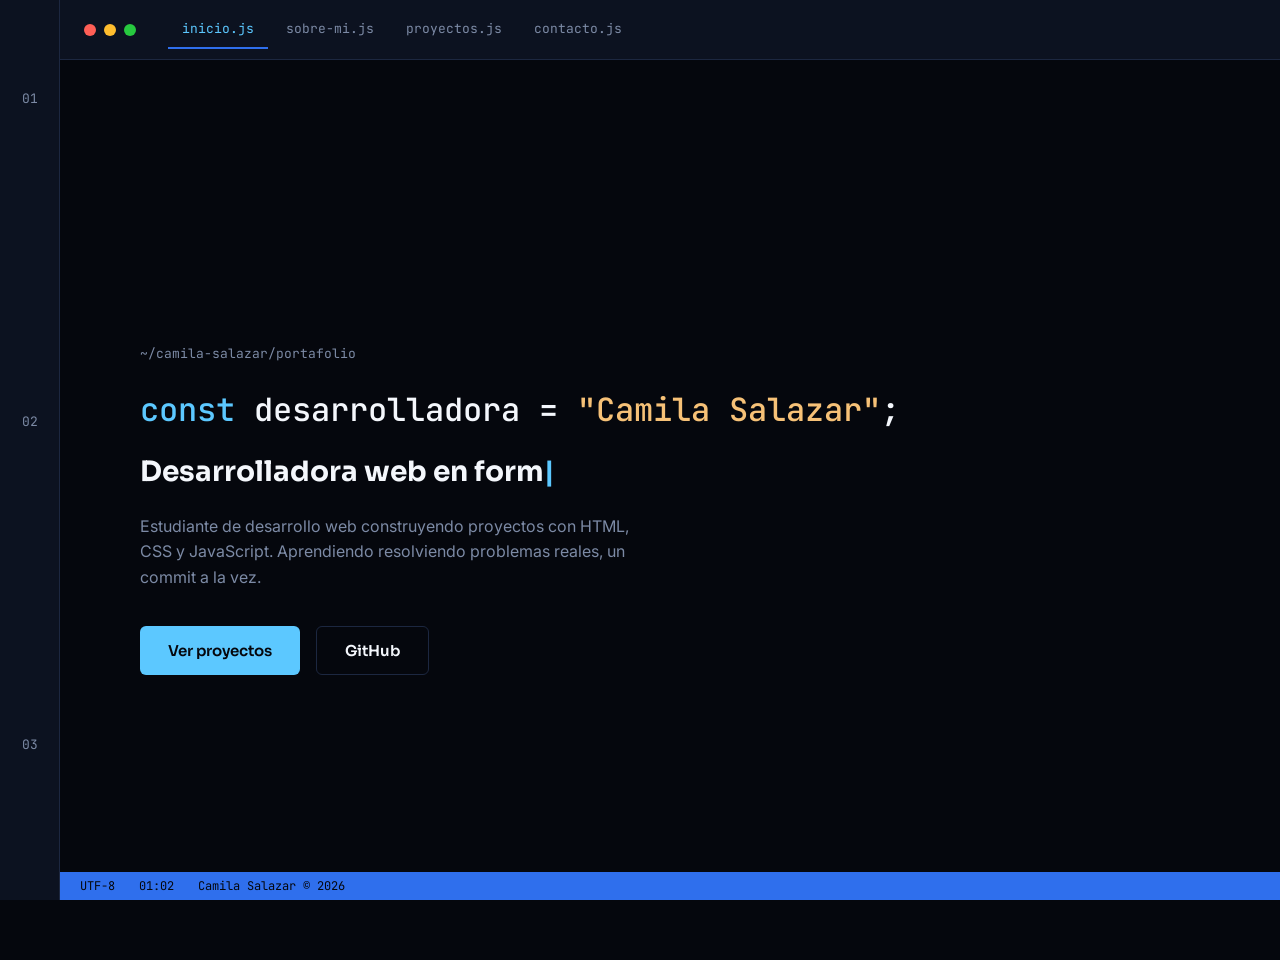
<file: index.html>
<!DOCTYPE html>
<html lang="es">
<head>
<meta charset="UTF-8">
<meta name="viewport" content="width=device-width, initial-scale=1.0">
<title>Camila Salazar - Portafolio</title>
<link rel="preconnect" href="https://fonts.googleapis.com">
<link rel="preconnect" href="https://fonts.gstatic.com" crossorigin>
<link href="https://fonts.googleapis.com/css2?family=JetBrains+Mono:wght@400;500;700&family=Sora:wght@400;600;700;800&family=Inter:wght@400;500;600&display=swap" rel="stylesheet">
<link rel="stylesheet" href="style.css">
</head>
<body>

<div class="gutter" aria-hidden="true">
  <span>01</span>
  <span>02</span>
  <span>03</span>
  <span>04</span>
</div>

<header class="topbar">
  <div class="traffic-lights">
    <span class="dot red"></span>
    <span class="dot yellow"></span>
    <span class="dot green"></span>
  </div>
  <nav class="tabs">
    <button class="tab active" data-target="inicio">inicio.js</button>
    <button class="tab" data-target="sobre-mi">sobre-mi.js</button>
    <button class="tab" data-target="proyectos">proyectos.js</button>
    <button class="tab" data-target="contacto">contacto.js</button>
  </nav>
</header>

<main>

  <section id="inicio" class="pantalla activa">
    <p class="ruta">~/camila-salazar/portafolio</p>
    <h1 class="titulo-hero">
      <span class="prompt">const</span> desarrolladora = <span class="cadena">"Camila Salazar"</span>;
    </h1>
    <p class="subtitulo">
      <span class="cursor-terminal" id="texto-rotativo"></span>
    </p>
    <p class="descripcion-hero">
      Estudiante de desarrollo web construyendo proyectos con HTML, CSS y JavaScript.
      Aprendiendo resolviendo problemas reales, un commit a la vez.
    </p>
    <div class="acciones-hero">
      <button class="boton-primario" data-target="proyectos">Ver proyectos</button>
      <a class="boton-secundario" href="https://github.com/CamilaSalazar851" target="_blank" rel="noopener">GitHub</a>
    </div>
  </section>

  <section id="sobre-mi" class="pantalla">
    <p class="etiqueta">// 02 sobre-mi</p>
    <h2 class="titulo-seccion">Sobre mí</h2>
    <div class="grid-sobre-mi">
      <div class="bloque-texto">
        <p>
          Soy estudiante de un programa de formación en desarrollo web. Trabajo construyendo
          proyectos desde cero, iterando por partes hasta que el resultado funciona y se ve bien.
        </p>
        <p>
          Me interesa el frontend con JavaScript vanilla y entender cómo conectar una interfaz
          con una base de datos real. Mi último proyecto grande usa Firebase Realtime Database
          para gestionar inventario de producción.
        </p>
      </div>
      <div class="bloque-stack">
        <p class="etiqueta-stack">tecnologias.json</p>
        <ul class="lista-stack">
          <li><span class="punto"></span>Python</li>
          <li><span class="punto"></span>HTML5</li>
          <li><span class="punto"></span>CSS3</li>
          <li><span class="punto"></span>JavaScript</li>
          <li><span class="punto"></span>Firebase Realtime Database</li>
          <li><span class="punto"></span>Git / GitHub</li>
          <li><span class="punto"></span>Web Components</li>
        </ul>
      </div>
    </div>
  </section>

  <section id="proyectos" class="pantalla">
    <p class="etiqueta">// 03 proyectos</p>
    <h2 class="titulo-seccion">Proyectos</h2>
    <div class="grid-proyectos">

      <article class="tarjeta-proyecto">
        <p class="numero-linea">01</p>
        <h3>Acme Producción</h3>
        <p class="descripcion-proyecto">
          Sistema de gestión de inventario para una planta de producción ficticia. Registro de
          producción, control de materia prima y reportes filtrables por año y mes, conectado
          a Firebase Realtime Database.
        </p>
        <div class="tags">
          <span>JavaScript</span>
          <span>Firebase</span>
          <span>Web Components</span>
        </div>
        <a class="enlace-proyecto" href="https://github.com/CamilaSalazar851" target="_blank" rel="noopener">Ver en GitHub →</a>
      </article>

      <article class="tarjeta-proyecto">
        <p class="numero-linea">02</p>
        <h3>Explorador PokéAPI</h3>
        <p class="descripcion-proyecto">
          Aplicación que consume la PokéAPI para mostrar información de Pokémon en tarjetas
          con estilo visual propio, trabajando con fetch y renderizado dinámico del DOM.
        </p>
        <div class="tags">
          <span>JavaScript</span>
          <span>API REST</span>
          <span>CSS</span>
        </div>
        <a class="enlace-proyecto" href="https://github.com/CamilaSalazar851" target="_blank" rel="noopener">Ver en GitHub →</a>
      </article>

      <article class="tarjeta-proyecto">
        <p class="numero-linea">03</p>
        <h3>Patitas Felices</h3>
        <p class="descripcion-proyecto">
          Sitio web para una fundación ficticia de rescate y adopción de animales. Diseño
          responsivo con galería tipo masonry, tarjetas de adopción y formulario de contacto.
        </p>
        <div class="tags">
          <span>HTML</span>
          <span>CSS</span>
          <span>Flexbox</span>
        </div>
        <a class="enlace-proyecto" href="https://github.com/CamilaSalazar851" target="_blank" rel="noopener">Ver en GitHub →</a>
      </article>

    </div>
  </section>

  <section id="contacto" class="pantalla">
    <p class="etiqueta">// 04 contacto</p>
    <h2 class="titulo-seccion">Contacto</h2>
    <p class="descripcion-contacto">
      Escríbeme si quieres hablar de un proyecto, una oportunidad, o simplemente comentar
      algo de código.
    </p>
    <div class="grid-contacto">
      <a class="enlace-contacto" href="mailto:tuemail@ejemplo.com">
        <span class="etiqueta-enlace">email</span>
        <span class="valor-enlace">salazarcastanedac6@gmail.com</span>
      </a>
      <a class="enlace-contacto" href="https://github.com/CamilaSalazar851" target="_blank" rel="noopener">
        <span class="etiqueta-enlace">github</span>
        <span class="valor-enlace">CamilaSalazar851</span>
      </a>
    </div>
  </section>

</main>

<footer class="statusbar">
  <span>UTF-8</span>
  <span id="reloj-status"></span>
  <span>Camila Salazar © 2026</span>
</footer>

<script src="script.js"></script>
</body>
</html>
</file>
<file: style.css>
* {
  margin: 0;
  padding: 0;
  box-sizing: border-box;
}

:root {
  --bg-void: #05070d;
  --bg-panel: #0c1220;
  --bg-panel-alto: #101a2e;
  --azul-electrico: #2f6fed;
  --azul-brillante: #5cc8ff;
  --texto-principal: #f4f7fc;
  --texto-mudo: #7c8aa5;
  --borde: #1c2740;
  --rojo-luz: #ff5f56;
  --amarillo-luz: #ffbd2e;
  --verde-luz: #27c93f;
}

html {
  scroll-behavior: smooth;
}

body {
  background: var(--bg-void);
  color: var(--texto-principal);
  font-family: 'Inter', sans-serif;
  padding-left: 60px;
  min-height: 100vh;
}

.gutter {
  position: fixed;
  top: 0;
  left: 0;
  width: 60px;
  height: 100vh;
  background: var(--bg-panel);
  border-right: 1px solid var(--borde);
  display: flex;
  flex-direction: column;
  align-items: center;
  padding-top: 90px;
  gap: 34vh;
  z-index: 5;
}

.gutter span {
  font-family: 'JetBrains Mono', monospace;
  font-size: 13px;
  color: var(--texto-mudo);
}

.topbar {
  position: fixed;
  top: 0;
  left: 60px;
  right: 0;
  height: 60px;
  background: var(--bg-panel);
  border-bottom: 1px solid var(--borde);
  display: flex;
  align-items: center;
  padding: 0 24px;
  gap: 32px;
  z-index: 10;
}

.traffic-lights {
  display: flex;
  gap: 8px;
}

.dot {
  width: 12px;
  height: 12px;
  border-radius: 50%;
}

.dot.red { background: var(--rojo-luz); }
.dot.yellow { background: var(--amarillo-luz); }
.dot.green { background: var(--verde-luz); }

.tabs {
  display: flex;
  gap: 4px;
  overflow-x: auto;
}

.tab {
  font-family: 'JetBrains Mono', monospace;
  font-size: 13px;
  color: var(--texto-mudo);
  background: transparent;
  border: none;
  border-bottom: 2px solid transparent;
  padding: 10px 14px;
  cursor: pointer;
  white-space: nowrap;
}

.tab:hover {
  color: var(--texto-principal);
}

.tab.active {
  color: var(--azul-brillante);
  border-bottom: 2px solid var(--azul-electrico);
}

main {
  padding-top: 60px;
}

.pantalla {
  min-height: 100vh;
  display: none;
  flex-direction: column;
  justify-content: center;
  padding: 60px 80px;
  max-width: 1100px;
}

.pantalla.activa {
  display: flex;
}

.ruta {
  font-family: 'JetBrains Mono', monospace;
  font-size: 13px;
  color: var(--texto-mudo);
  margin-bottom: 24px;
}

.titulo-hero {
  font-family: 'JetBrains Mono', monospace;
  font-size: 32px;
  font-weight: 500;
  line-height: 1.5;
  margin-bottom: 20px;
}

.prompt {
  color: var(--azul-brillante);
}

.cadena {
  color: #f6c177;
}

.subtitulo {
  font-family: 'Sora', sans-serif;
  font-size: 28px;
  font-weight: 700;
  color: var(--texto-principal);
  margin-bottom: 20px;
  min-height: 40px;
}

.cursor-terminal::after {
  content: "|";
  color: var(--azul-brillante);
  animation: parpadeo 1s step-end infinite;
}

@keyframes parpadeo {
  50% { opacity: 0; }
}

.descripcion-hero {
  font-size: 16px;
  color: var(--texto-mudo);
  max-width: 520px;
  line-height: 1.6;
  margin-bottom: 36px;
}

.acciones-hero {
  display: flex;
  gap: 16px;
}

.boton-primario {
  font-family: 'Sora', sans-serif;
  font-size: 15px;
  font-weight: 600;
  color: var(--bg-void);
  background: var(--azul-brillante);
  border: none;
  border-radius: 6px;
  padding: 14px 28px;
  cursor: pointer;
}

.boton-secundario {
  font-family: 'Sora', sans-serif;
  font-size: 15px;
  font-weight: 600;
  color: var(--texto-principal);
  background: transparent;
  border: 1px solid var(--borde);
  border-radius: 6px;
  padding: 14px 28px;
  text-decoration: none;
  display: inline-flex;
  align-items: center;
}

.etiqueta {
  font-family: 'JetBrains Mono', monospace;
  font-size: 13px;
  color: var(--texto-mudo);
  margin-bottom: 12px;
}

.titulo-seccion {
  font-family: 'Sora', sans-serif;
  font-size: 36px;
  font-weight: 800;
  margin-bottom: 40px;
}

.grid-sobre-mi {
  display: grid;
  grid-template-columns: 1.4fr 1fr;
  gap: 60px;
}

.bloque-texto p {
  font-size: 16px;
  line-height: 1.7;
  color: var(--texto-mudo);
  margin-bottom: 20px;
}

.bloque-stack {
  background: var(--bg-panel);
  border: 1px solid var(--borde);
  border-radius: 8px;
  padding: 24px;
}

.etiqueta-stack {
  font-family: 'JetBrains Mono', monospace;
  font-size: 13px;
  color: var(--azul-brillante);
  margin-bottom: 16px;
}

.lista-stack {
  list-style: none;
}

.lista-stack li {
  font-family: 'JetBrains Mono', monospace;
  font-size: 14px;
  color: var(--texto-principal);
  padding: 8px 0;
  display: flex;
  align-items: center;
  gap: 10px;
}

.punto {
  width: 6px;
  height: 6px;
  border-radius: 50%;
  background: var(--azul-electrico);
  display: inline-block;
}

.grid-proyectos {
  display: grid;
  grid-template-columns: repeat(3, 1fr);
  gap: 24px;
}

.tarjeta-proyecto {
  background: var(--bg-panel);
  border: 1px solid var(--borde);
  border-radius: 8px;
  padding: 28px;
  display: flex;
  flex-direction: column;
  gap: 14px;
  transition: border-color 0.2s ease, transform 0.2s ease;
}

.tarjeta-proyecto:hover {
  border-color: var(--azul-electrico);
  transform: translateY(-4px);
}

.numero-linea {
  font-family: 'JetBrains Mono', monospace;
  font-size: 13px;
  color: var(--azul-brillante);
}

.tarjeta-proyecto h3 {
  font-family: 'Sora', sans-serif;
  font-size: 19px;
  font-weight: 700;
}

.descripcion-proyecto {
  font-size: 14px;
  line-height: 1.6;
  color: var(--texto-mudo);
  flex-grow: 1;
}

.tags {
  display: flex;
  flex-wrap: wrap;
  gap: 8px;
}

.tags span {
  font-family: 'JetBrains Mono', monospace;
  font-size: 12px;
  color: var(--azul-brillante);
  background: var(--bg-panel-alto);
  border-radius: 4px;
  padding: 4px 10px;
}

.enlace-proyecto {
  font-family: 'JetBrains Mono', monospace;
  font-size: 13px;
  color: var(--azul-brillante);
  text-decoration: none;
  margin-top: 8px;
}

.descripcion-contacto {
  font-size: 16px;
  color: var(--texto-mudo);
  max-width: 520px;
  line-height: 1.7;
  margin-bottom: 40px;
}

.grid-contacto {
  display: flex;
  gap: 20px;
  flex-wrap: wrap;
}

.enlace-contacto {
  background: var(--bg-panel);
  border: 1px solid var(--borde);
  border-radius: 8px;
  padding: 20px 28px;
  text-decoration: none;
  display: flex;
  flex-direction: column;
  gap: 6px;
  min-width: 240px;
  transition: border-color 0.2s ease;
}

.enlace-contacto:hover {
  border-color: var(--azul-electrico);
}

.etiqueta-enlace {
  font-family: 'JetBrains Mono', monospace;
  font-size: 12px;
  color: var(--texto-mudo);
}

.valor-enlace {
  font-family: 'Sora', sans-serif;
  font-size: 16px;
  font-weight: 600;
  color: var(--texto-principal);
}

.statusbar {
  position: fixed;
  bottom: 0;
  left: 60px;
  right: 0;
  height: 28px;
  background: var(--azul-electrico);
  display: flex;
  align-items: center;
  gap: 24px;
  padding: 0 20px;
  font-family: 'JetBrains Mono', monospace;
  font-size: 12px;
  color: var(--bg-void);
  z-index: 10;
}

@media (max-width: 900px) {
  .grid-proyectos {
    grid-template-columns: 1fr;
  }

  .grid-sobre-mi {
    grid-template-columns: 1fr;
  }
}

@media (max-width: 640px) {
  .gutter {
    display: none;
  }

  body {
    padding-left: 0;
  }

  .topbar {
    left: 0;
  }

  .statusbar {
    left: 0;
  }

  .pantalla {
    padding: 40px 24px;
  }

  .titulo-hero {
    font-size: 24px;
  }

  .subtitulo {
    font-size: 22px;
  }
}
</file>
